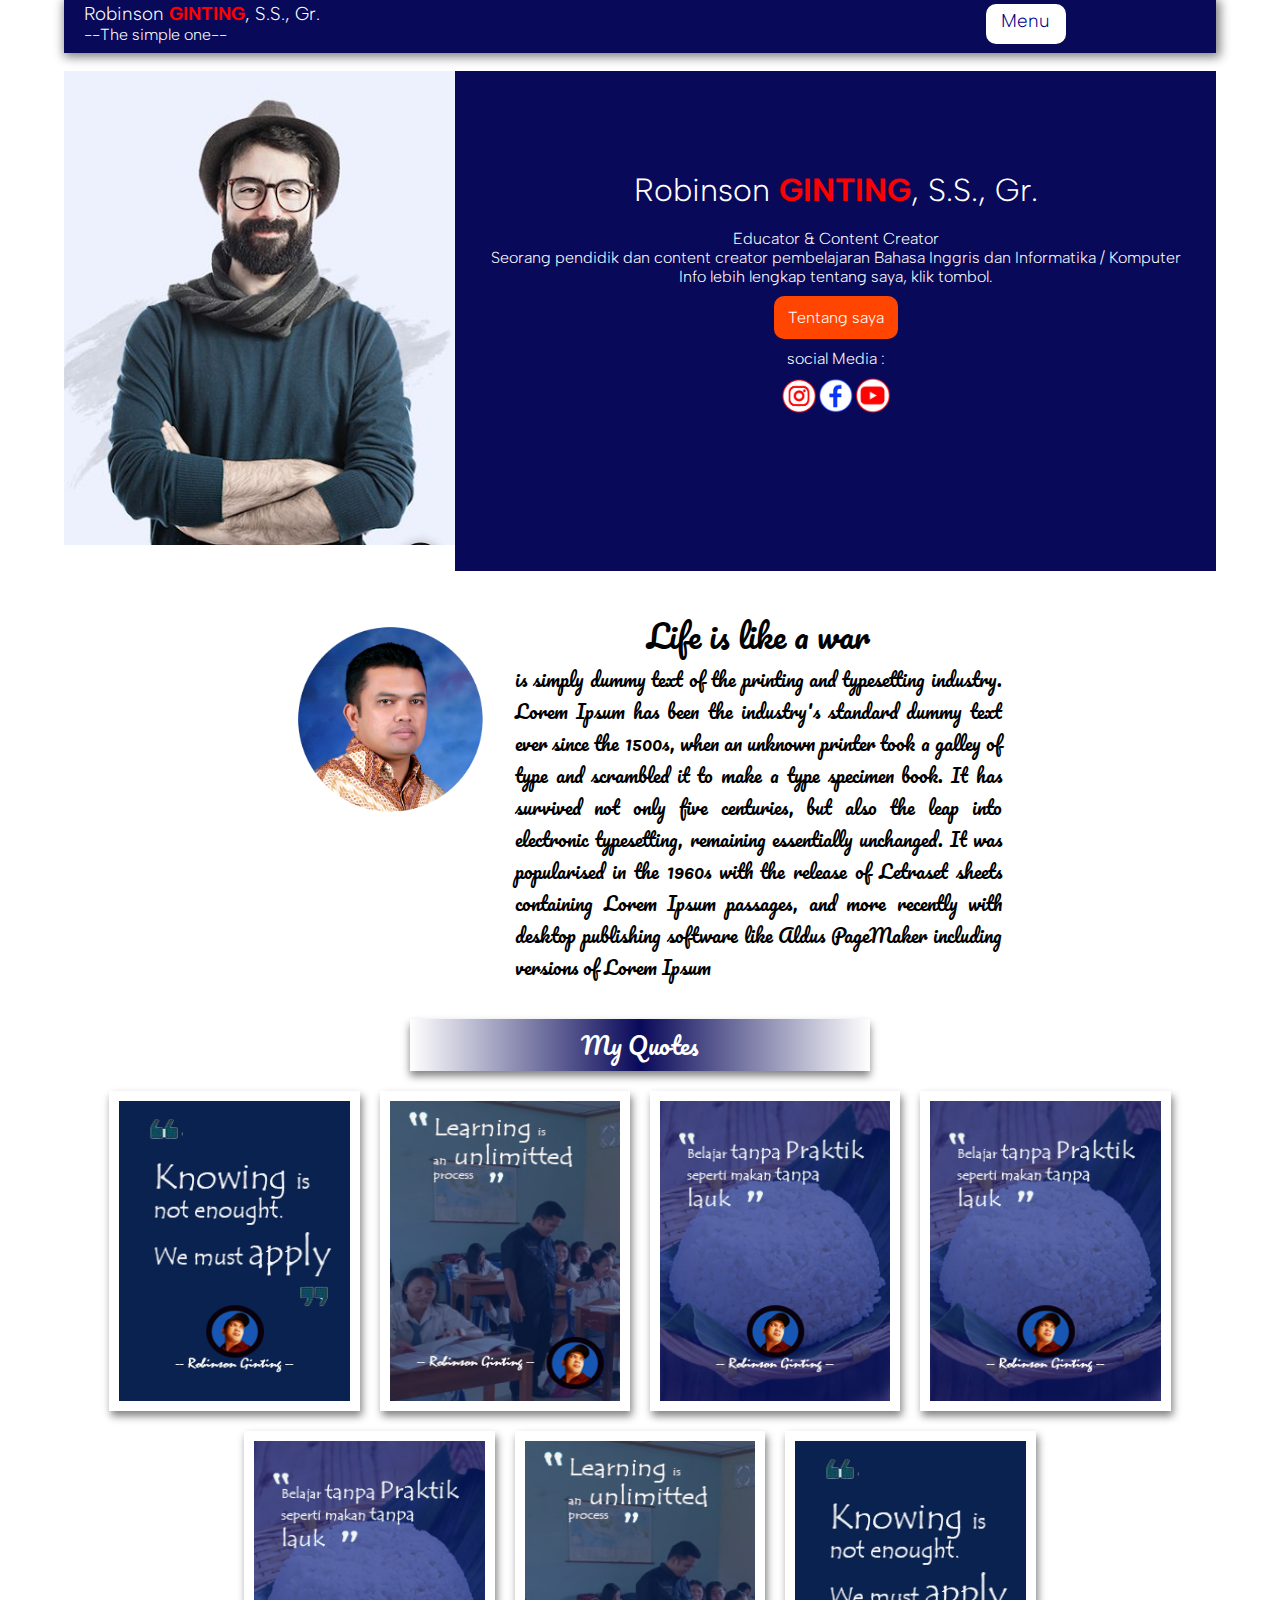
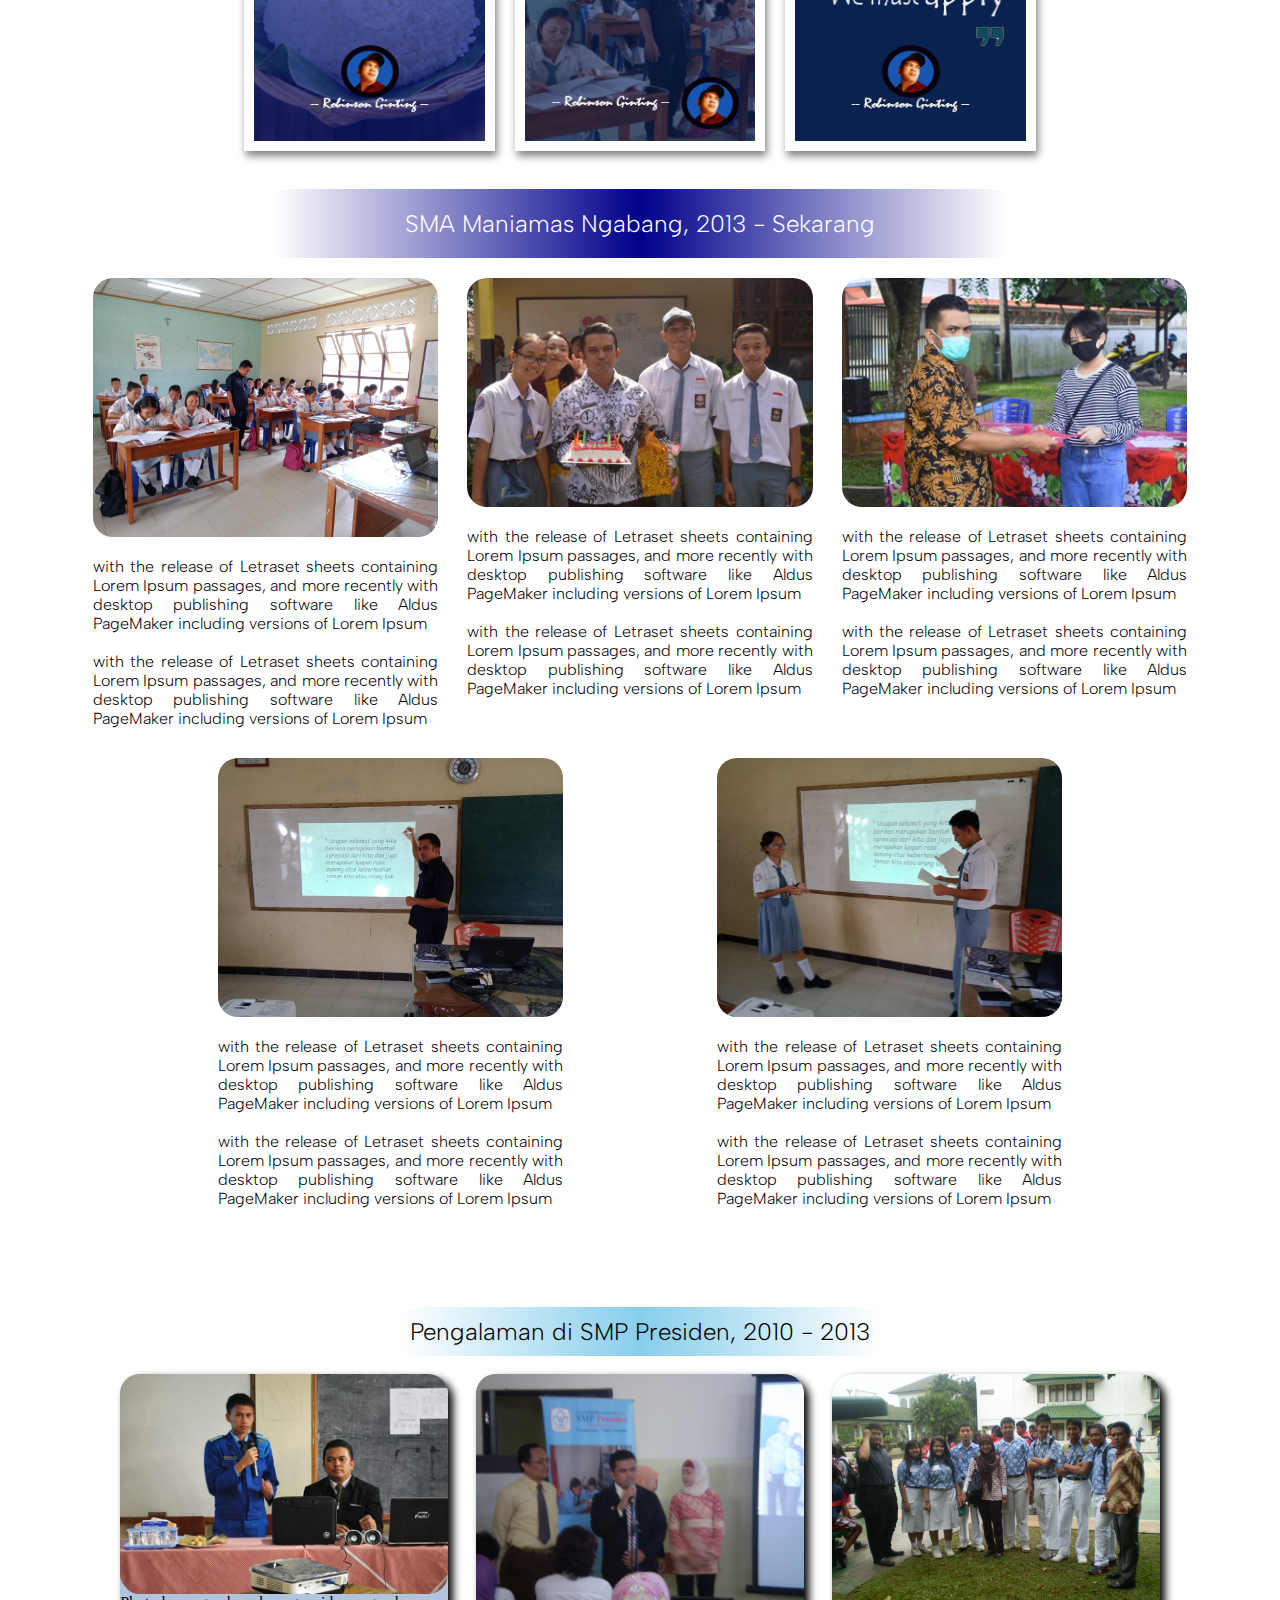
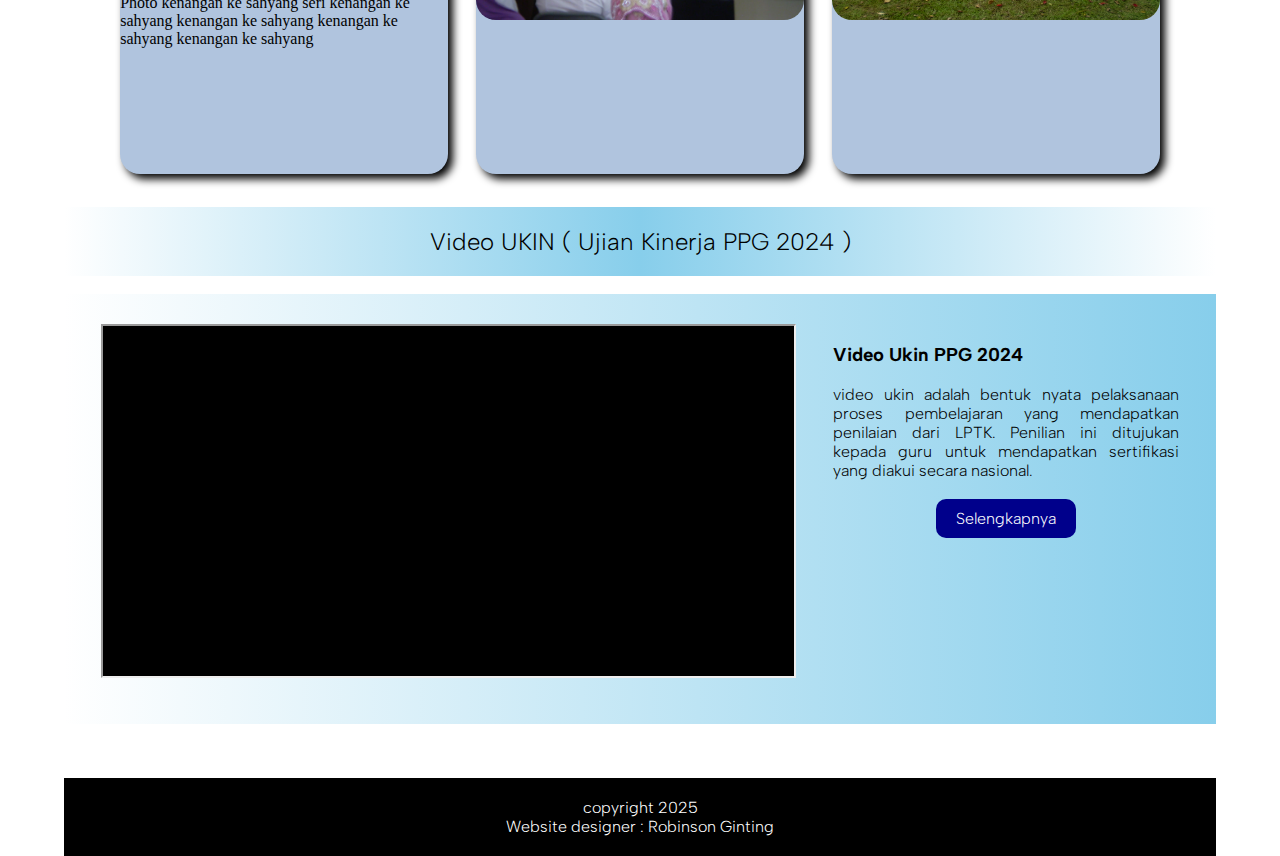
<file: index.html>
<html>
    <head>
        <title>Robinson GINTING,S.S., Gr.</title>
        <link rel="stylesheet" href="edit.css">
        <!--font nama-->
<link rel="preconnect" href="https://fonts.googleapis.com">
<link rel="preconnect" href="https://fonts.gstatic.com" crossorigin>
<link href="https://fonts.googleapis.com/css2?family=Albert+Sans:ital,wght@0,100..900;1,100..900&family=Caveat:wght@400..700&family=Edu+AU+VIC+WA+NT+Guides:wght@400..700&family=KoHo:ital,wght@0,200;0,300;0,400;0,500;0,600;0,700;1,200;1,300;1,400;1,500;1,600;1,700&family=Lobster&family=Quicksand:wght@300..700&family=Raleway:ital,wght@0,100..900;1,100..900&display=swap" rel="stylesheet">
        <!--font nama-->
        <!--font quotes-->
        <link rel="preconnect" href="https://fonts.googleapis.com">
<link rel="preconnect" href="https://fonts.gstatic.com" crossorigin>
<link href="https://fonts.googleapis.com/css2?family=Albert+Sans:ital,wght@0,100..900;1,100..900&family=Caveat:wght@400..700&family=Edu+AU+VIC+WA+NT+Guides:wght@400..700&family=KoHo:ital,wght@0,200;0,300;0,400;0,500;0,600;0,700;1,200;1,300;1,400;1,500;1,600;1,700&family=Lobster&family=Pacifico&family=Quicksand:wght@300..700&family=Raleway:ital,wght@0,100..900;1,100..900&display=swap" rel="stylesheet">
        <!--font quotes-->
        <meta name="viewport" content="width=device-width, initial-scale=1.0">
    </head>
    <body>
        <div id="frame-header">
            <div id="line">
                <div id="line-nama">
                    <h2 id="nama">Robinson <span id="gtg">GINTING</span>, S.S., Gr.</h2>
                    <p id="tag-line"> --The simple one--</p>
                </div>
                <div id="line-menu">
                    <h3 id="menu"></h3>
                </div>
        <div id="list-menu">
            <div id="rows-menu">
                <div class="menu-item">
                    <img id="gbr-menu-gif" src="3.jpg">
                    <a href="https://gintingprojects19.github.io/test/"><h3 id="pengalaman">Pengalaman Kerja</h3></a>
                    <p id="ket-pengalaman">Pernah bekerja sebagai Guru Bahasa inggris di SMP Presiden pada tahun 2010 -2013.</p>
                    <p id="tbl-baca">Baca</p>
                </div>   
                <div class="menu-item">
                    <div class="jdl-menu">
                        <h3 class="jdl">Informatika</h3>
                    </div>
                        <ul>
                            <li id="ms" class="list-item">Microsoft Office</li>
                            <li class="list-item">HTML</li>
                            <li class="list-item">CSS</li>
                            <li class="list-item">Java Scripts</li>
                            <li class="list-item">Github</li>
                            <li class="list-item">PHP</li>
                            <li class="list-item">Les Komputer (A)</li>
                        </ul>
                    
                </div>   
                <div class="menu-item">
                    <div class="jdl-menu">
                        <h3 class="jdl">Bahasa Inggris</h3>
                    </div>
                        <ul>
                            <li class="list-item">X Inggris</li>
                            <li class="list-item">XI Inggris</li>
                            <li class="list-item">XI Inggris</li>
                            <li class="list-item">XI Inggris Tingkat Lanjut</li>
                            <li class="list-item">XII Inggris Tingkat Lanjut</li>
                            <li class="list-item">English Club</li>
                            
                        </ul>
                    
                </div> 
                <div class="menu-item">
                    <div class="jdl-menu">
                        <h3 class="jdl">Assesmen</h3>
                    </div>
                        <ul>
                            <li class="list-item">X Inggris</li>
                            <li class="list-item">XI Inggris</li>
                            <li class="list-item">XII Inggris</li>
                            <li class="list-item">XI Moving Class (p4)</li>
                            <li class="list-item">XII Moving Class(p4)</li>
                        </ul>
                    
                
                
                </div>
                </div>   
                
            </div>
        </div>
        </div>
            
        
        <!--isi-->
        <div id="frame-content">
            <br>
            <div id="hero-info">
                <div id="gbr-ku">
                    <img id="diri-ku" src="Capture.JPG">
                </div>
                <div id="text-gbr-ku">
                    
                    <h1 id="name">Robinson <span id="gtg">GINTING</span>, S.S., Gr.</h1>
                    <p id="profesi">Educator & Content Creator</p>
                    
                    <p id=info-saya>Seorang pendidik dan content creator pembelajaran Bahasa Inggris dan Informatika / Komputer</p>
                    <p id="ket-saya">Info lebih lengkap tentang saya, klik tombol.</p>
                    
                    <p id="tbl-saya">Tentang saya</p>

                    <p id="sms">social Media :</p>
                    
                    <div id="icon-sos">
                        <div class="icon"> <img class="icon1" src="inst.png"></div>
                        <div class="icon"><img class="icon1"src="fb.png"></div>
                        <div class="icon"><img class="icon1"src="ytb.png"></div>
                    </div>
                </div>
            </div>
            
            <div id="isi">
                <br>
                <br>
                <div id="about-me">
                    <div id="photo-me">
                        <img id="set-photo-me" src="gtg2.png">
                    </div>
                    <div id="text-me">
                        <h1 id="jdl-text-me">Life is like a war</h1>
                        <p id="ex-text-me">is simply dummy text of the printing and typesetting industry. Lorem Ipsum has been the industry's standard dummy text ever since the 1500s, when an unknown printer took a galley of type and scrambled it to make a type specimen book. It has survived not only five centuries, but also the leap into electronic typesetting, remaining essentially unchanged. It was popularised in the 1960s with the release of Letraset sheets containing Lorem Ipsum passages, and more recently with desktop publishing software like Aldus PageMaker including versions of Lorem Ipsum</p>
                    </div>
                </div>
                <br>
                <br>
                <h2 id="my">My Quotes</h2>
                <div id="kt-mutiara">
                   
                    <div class="the-quote">
                        <img class="set-quote" src="m2.png">
                    </div>
                    <div class="the-quote">
                        <img class="set-quote" src="qt2.png">
                    </div>
                    <div class="the-quote">
                        <img class="set-quote" src="qt3.png">
                    </div>
                    <div class="the-quote">
                        <img class="set-quote" src="qt3.png">
                    </div>                    
                    <div class="the-quote">
                        <img class="set-quote" src="qt3.png">
                    </div>                    
                    <div class="the-quote">
                        <img class="set-quote" src="qt2.png">
                    </div>
                    <div class="the-quote">
                        <img class="set-quote" src="m2.png">
                    </div>
                
                    

                </div>
                <br>
                <div id="mns">
                    <h2 id="sma-mns">SMA Maniamas Ngabang, 2013 - Sekarang</h2>
                    <div id="frame-mns">
                        <div class="mns-photo">
                            <img class="set-photo-mns" src="mns7.jpg">
                            <p class="info-photo-mns">with the release of Letraset sheets containing Lorem Ipsum passages, and more recently with desktop publishing software like Aldus PageMaker including versions of Lorem Ipsum<br><br>
                            with the release of Letraset sheets containing Lorem Ipsum passages, and more recently with desktop publishing software like Aldus PageMaker including versions of Lorem Ipsum</p>
                        </div>
                        <div class="mns-photo">
                            <img class="set-photo-mns" src="mns3.jpg">
                            <p class="info-photo-mns">with the release of Letraset sheets containing Lorem Ipsum passages, and more recently with desktop publishing software like Aldus PageMaker including versions of Lorem Ipsum<br><br>
                            with the release of Letraset sheets containing Lorem Ipsum passages, and more recently with desktop publishing software like Aldus PageMaker including versions of Lorem Ipsum</p>
                        </div>
                        <div class="mns-photo">
                            <img class="set-photo-mns" src="mns6.jpg">
                            <p class="info-photo-mns">with the release of Letraset sheets containing Lorem Ipsum passages, and more recently with desktop publishing software like Aldus PageMaker including versions of Lorem Ipsum<br><br>
                            with the release of Letraset sheets containing Lorem Ipsum passages, and more recently with desktop publishing software like Aldus PageMaker including versions of Lorem Ipsum</p>
                        </div>
                        <div class="mns-photo">
                            <img class="set-photo-mns" src="mns2.jpg">
                            <p class="info-photo-mns">with the release of Letraset sheets containing Lorem Ipsum passages, and more recently with desktop publishing software like Aldus PageMaker including versions of Lorem Ipsum<br><br>
                            with the release of Letraset sheets containing Lorem Ipsum passages, and more recently with desktop publishing software like Aldus PageMaker including versions of Lorem Ipsum</p>
                        </div>
                        <div class="mns-photo">
                            <img class="set-photo-mns" src="mns5.jpg">
                            <p class="info-photo-mns">with the release of Letraset sheets containing Lorem Ipsum passages, and more recently with desktop publishing software like Aldus PageMaker including versions of Lorem Ipsum<br><br>
                            with the release of Letraset sheets containing Lorem Ipsum passages, and more recently with desktop publishing software like Aldus PageMaker including versions of Lorem Ipsum</p>
                        </div>
                    </div>
                </div>
                <br>
                <div id="photo">
                    <h2 id="st-smpp">Pengalaman di SMP Presiden, 2010 - 2013</h2>
                    <br>
                    <div id="photo-koleksi">
                        <div class="ph">
                            <img class="set-ph" src="3.jpg">
                            <p>Photo kenangan ke sahyang seri kenangan ke sahyang kenangan ke sahyang kenangan ke sahyang kenangan ke sahyang </p>
                        </div>
                        <div class="ph">
                            <img class="set-ph" src="smpp1.JPG">
                        </div>
                        <div class="ph">
                            <img class="set-ph" src="smpp2.JPG">
                        </div>
                    </div>
                </div>
                <h2 id="vid-ukin">Video UKIN ( Ujian Kinerja PPG 2024 )</h2>
                <br>
                <div id="video">
                    
                    <iframe id="impor-video-ukin" src="https://drive.google.com/file/d/1vDVSuJf0y--hV2NOvkDFMx5_LT7iB_5S/preview" width="640" height="480" allow="autoplay"></iframe>
                    <div id="text-ukin">
                        <br>
                        <h3>Video Ukin PPG 2024</h3>
                        <br>
                        <p>video ukin adalah bentuk nyata pelaksanaan proses pembelajaran yang mendapatkan penilaian dari LPTK. Penilian ini ditujukan kepada guru untuk mendapatkan sertifikasi yang diakui secara nasional. </p>
                        <br>
                        <p id="tbl-ukin">Selengkapnya</p>
                    </div>
                </div>
            </div>
            <br>
            <br>
            <br>
            <div id="footer">
                <p class="programmer">copyright 2025</p>
                <p class="programmer">Website designer : Robinson Ginting</p>
            </div>
            
        </div>
        <script type="text/javascript" src="menu2.js"></script>
    </body>

</html>
</file>
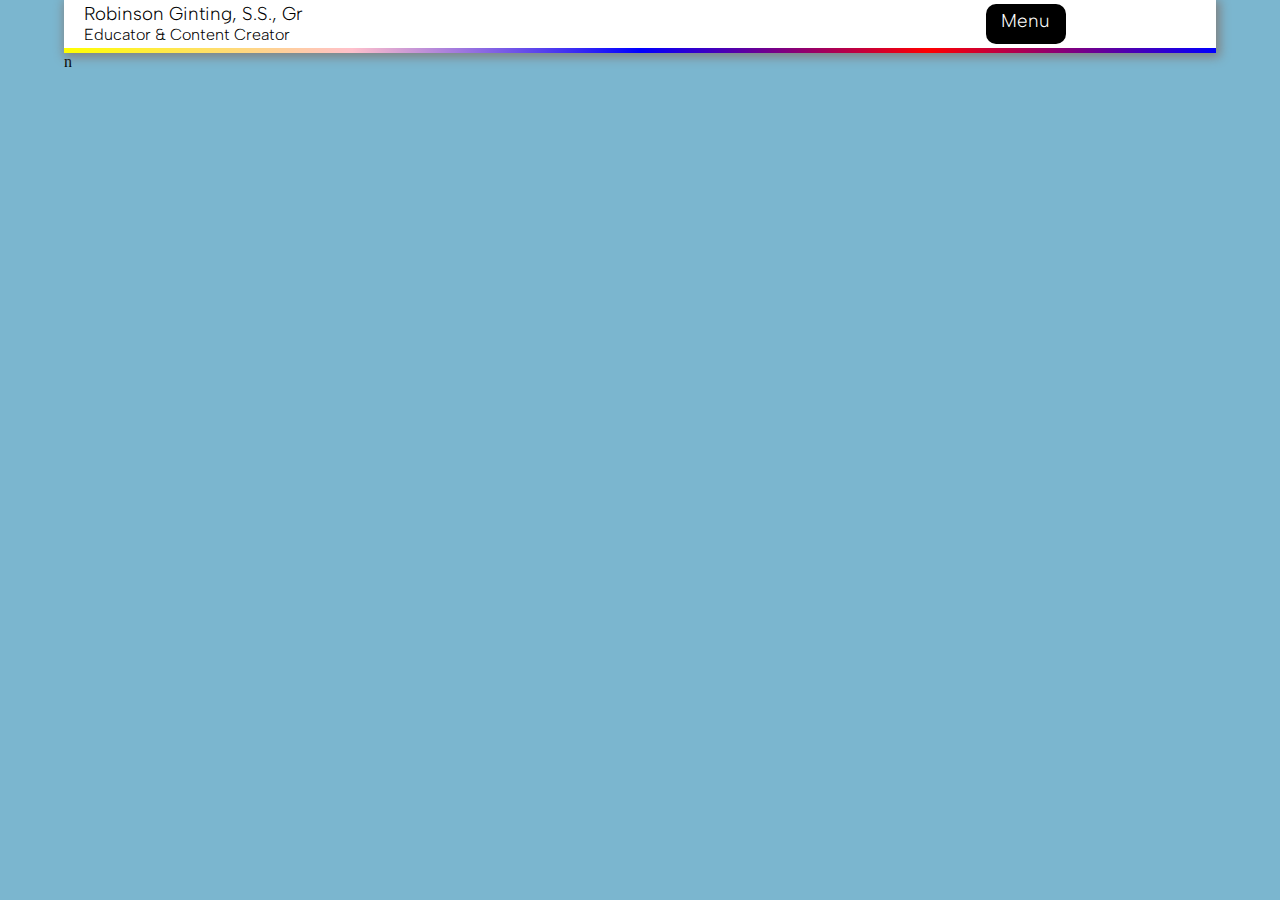
<file: i1ndex.html.html>
<html>
    <head>
        <title>Robinson GINTING,S.S., Gr.</title>
        <link rel="stylesheet" href="index2.css">
        <!--font nama-->
<link rel="preconnect" href="https://fonts.googleapis.com">
<link rel="preconnect" href="https://fonts.gstatic.com" crossorigin>
<link href="https://fonts.googleapis.com/css2?family=Albert+Sans:ital,wght@0,100..900;1,100..900&family=Caveat:wght@400..700&family=Edu+AU+VIC+WA+NT+Guides:wght@400..700&family=KoHo:ital,wght@0,200;0,300;0,400;0,500;0,600;0,700;1,200;1,300;1,400;1,500;1,600;1,700&family=Lobster&family=Quicksand:wght@300..700&family=Raleway:ital,wght@0,100..900;1,100..900&display=swap" rel="stylesheet">
        <!--font nama-->
        <meta name="viewport" content="width=device-width, initial-scale=1.0">
    </head>
    <body>
        <div id="frame-header">
            <div id="line">
                <div id="line-nama">
                    <h2 id="nama">Robinson Ginting, S.S., Gr</h2>
                    <p id="tag-line">Educator & Content Creator</p>
                </div>
                <div id="line-menu">
                    <h3 id="menu"></h3>
                </div>
        <div id="list-menu">
            <div id="rows-menu">
                <div class="menu-item">
                    <img id="gbr-menu-gif" src="3.jpg">
                    <h3 id="pengalaman">Pengalaman Kerja</h3>
                    <p id="ket-pengalaman">Pernah bekerja sebagai Guru Bahasa inggris di SMP Presiden pada tahun 2010 -2013.</p>
                    <p id="tbl-baca">Baca</p>
                </div>   
                <div class="menu-item">
                    <div class="jdl-menu">
                        <h3 class="jdl">Informatika</h3>
                    </div>
                        <ul>
                            <li class="list-item">Microsoft Office</li>
                            <li class="list-item">HTML</li>
                            <li class="list-item">CSS</li>
                            <li class="list-item">Java Scripts</li>
                            <li class="list-item">Github</li>
                            <li class="list-item">PHP</li>
                            <li class="list-item">Les Komputer (A)</li>
                        </ul>
                    
                </div>   
                <div class="menu-item">
                    <div class="jdl-menu">
                        <h3 class="jdl">Bahasa Inggris</h3>
                    </div>
                        <ul>
                            <li class="list-item">X Inggris</li>
                            <li class="list-item">XI Inggris</li>
                            <li class="list-item">XI Inggris</li>
                            <li class="list-item">XI Inggris Tingkat Lanjut</li>
                            <li class="list-item">XII Inggris Tingkat Lanjut</li>
                            <li class="list-item">English Club</li>
                            
                        </ul>
                    
                </div> 
                <div class="menu-item">
                    <div class="jdl-menu">
                        <h3 class="jdl">Assesmen</h3>
                    </div>
                        <ul>
                            <li class="list-item">X Inggris</li>
                            <li class="list-item">XI Inggris</li>
                            <li class="list-item">XII Inggris</li>
                            <li class="list-item">XI Moving Class (p4)</li>
                            <li class="list-item">XII Moving Class(p4)</li>
                        </ul>
                    
                
                
                </div>
                </div>   
                
            </div>
        </div>
            </div>
            
        
        
        <div id="frame-content">

        n</div>
        <script type="text/javascript" src="menu2.js"></script>
    </body>

</html>
</file>
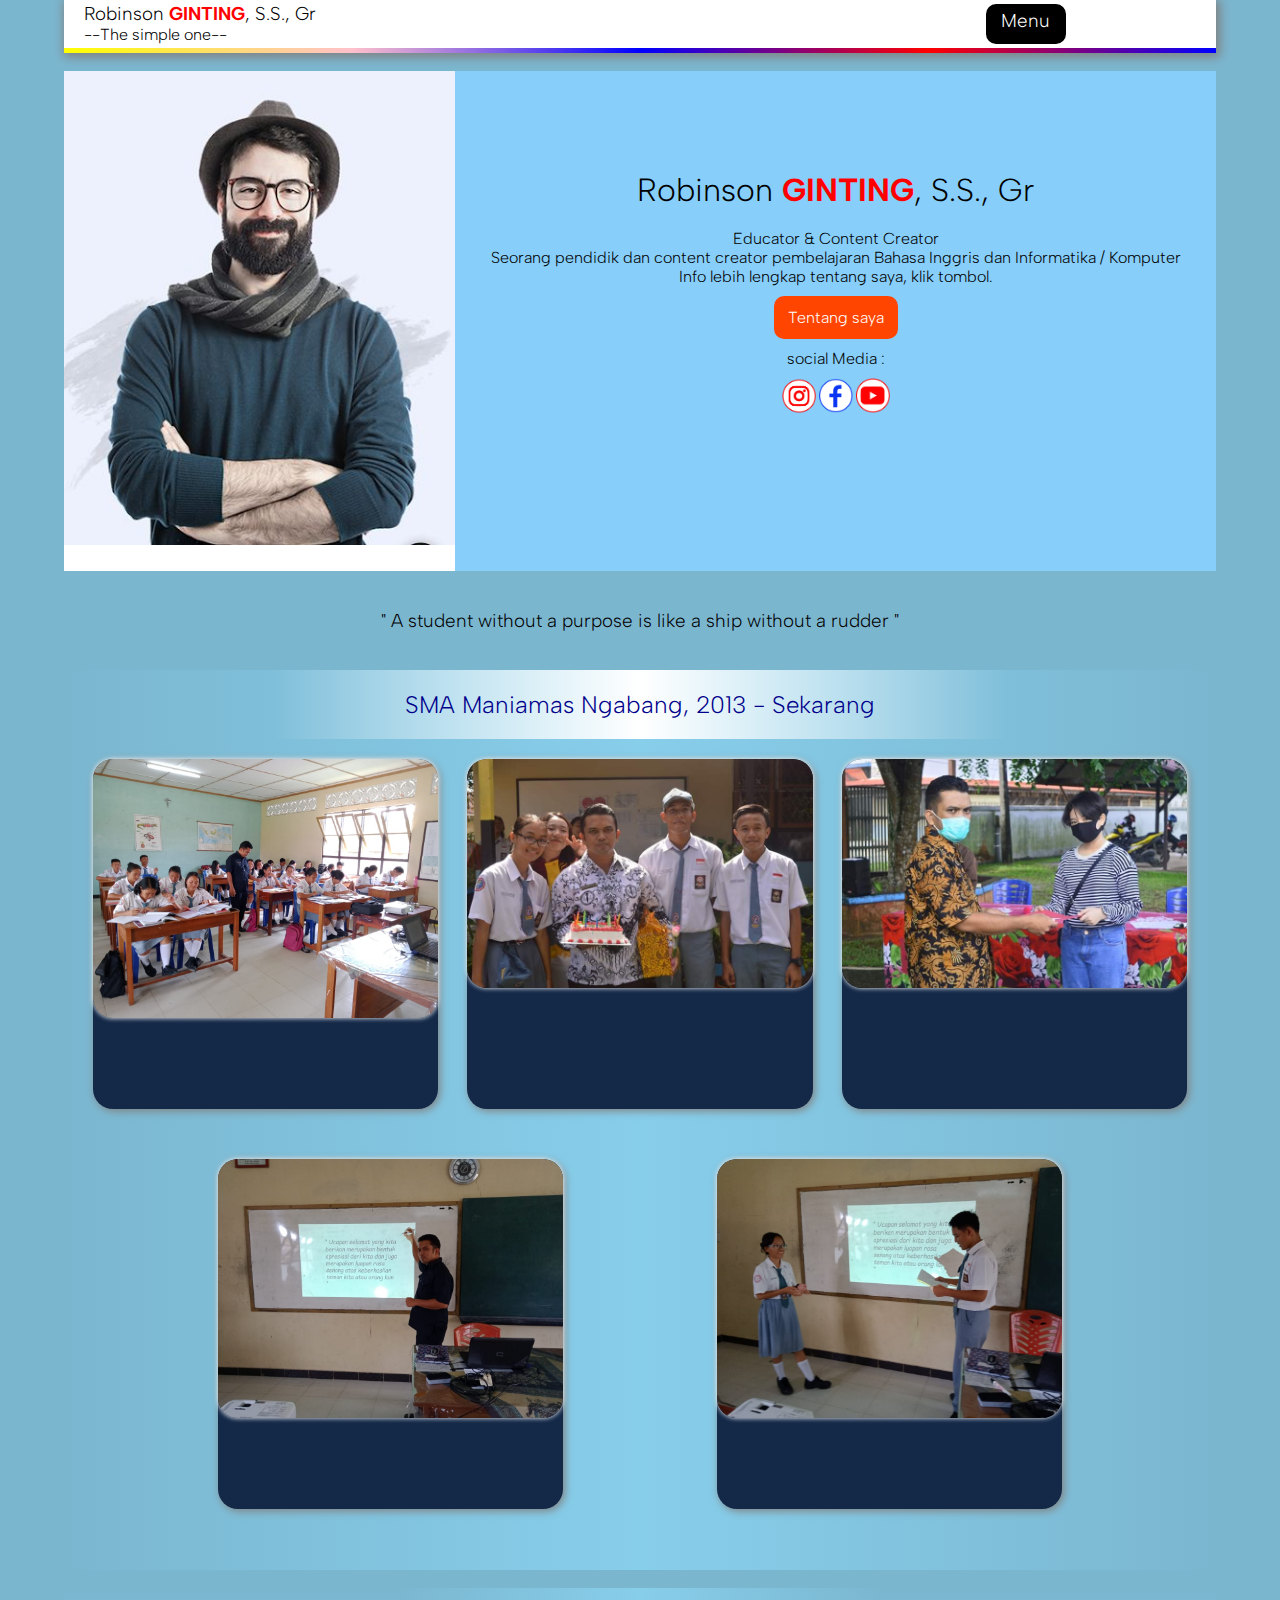
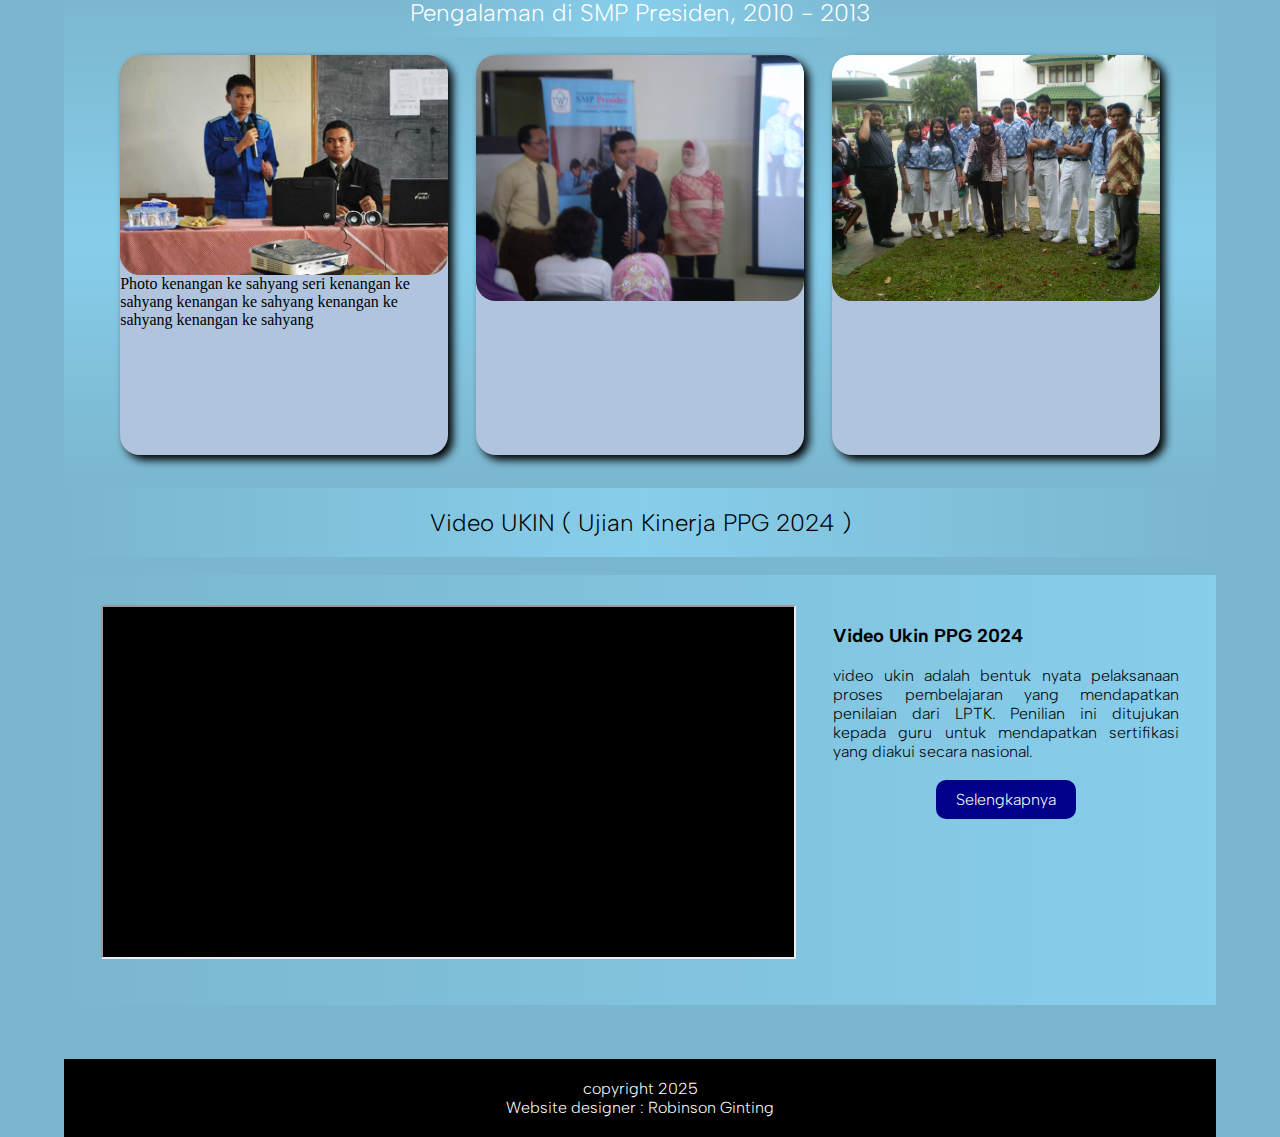
<file: index-rev.html>
<html>
    <head>
        <title>Robinson GINTING,S.S., Gr.</title>
        <link rel="stylesheet" href="index2.css">
        <!--font nama-->
<link rel="preconnect" href="https://fonts.googleapis.com">
<link rel="preconnect" href="https://fonts.gstatic.com" crossorigin>
<link href="https://fonts.googleapis.com/css2?family=Albert+Sans:ital,wght@0,100..900;1,100..900&family=Caveat:wght@400..700&family=Edu+AU+VIC+WA+NT+Guides:wght@400..700&family=KoHo:ital,wght@0,200;0,300;0,400;0,500;0,600;0,700;1,200;1,300;1,400;1,500;1,600;1,700&family=Lobster&family=Quicksand:wght@300..700&family=Raleway:ital,wght@0,100..900;1,100..900&display=swap" rel="stylesheet">
        <!--font nama-->
        <meta name="viewport" content="width=device-width, initial-scale=1.0">
    </head>
    <body>
        <div id="frame-header">
            <div id="line">
                <div id="line-nama">
                    <h2 id="nama">Robinson <span id="gtg">GINTING</span>, S.S., Gr</h2>
                    <p id="tag-line"> --The simple one--</p>
                </div>
                <div id="line-menu">
                    <h3 id="menu"></h3>
                </div>
        <div id="list-menu">
            <div id="rows-menu">
                <div class="menu-item">
                    <img id="gbr-menu-gif" src="3.jpg">
                    <h3 id="pengalaman">Pengalaman Kerja</h3>
                    <p id="ket-pengalaman">Pernah bekerja sebagai Guru Bahasa inggris di SMP Presiden pada tahun 2010 -2013.</p>
                    <p id="tbl-baca">Baca</p>
                </div>   
                <div class="menu-item">
                    <div class="jdl-menu">
                        <h3 class="jdl">Informatika</h3>
                    </div>
                        <ul>
                            <li id="ms" class="list-item">Microsoft Office</li>
                            <li class="list-item">HTML</li>
                            <li class="list-item">CSS</li>
                            <li class="list-item">Java Scripts</li>
                            <li class="list-item">Github</li>
                            <li class="list-item">PHP</li>
                            <li class="list-item">Les Komputer (A)</li>
                        </ul>
                    
                </div>   
                <div class="menu-item">
                    <div class="jdl-menu">
                        <h3 class="jdl">Bahasa Inggris</h3>
                    </div>
                        <ul>
                            <li class="list-item">X Inggris</li>
                            <li class="list-item">XI Inggris</li>
                            <li class="list-item">XI Inggris</li>
                            <li class="list-item">XI Inggris Tingkat Lanjut</li>
                            <li class="list-item">XII Inggris Tingkat Lanjut</li>
                            <li class="list-item">English Club</li>
                            
                        </ul>
                    
                </div> 
                <div class="menu-item">
                    <div class="jdl-menu">
                        <h3 class="jdl">Assesmen</h3>
                    </div>
                        <ul>
                            <li class="list-item">X Inggris</li>
                            <li class="list-item">XI Inggris</li>
                            <li class="list-item">XII Inggris</li>
                            <li class="list-item">XI Moving Class (p4)</li>
                            <li class="list-item">XII Moving Class(p4)</li>
                        </ul>
                    
                
                
                </div>
                </div>   
                
            </div>
        </div>
            </div>
            
        
        <!--isi-->
        <div id="frame-content">
            <br>
            <div id="hero-info">
                <div id="gbr-ku">
                    <img id="diri-ku" src="Capture.JPG">
                </div>
                <div id="text-gbr-ku">
                    
                    <h1 id="name">Robinson <span id="gtg">GINTING</span>, S.S., Gr</h1>
                    <p id="profesi">Educator & Content Creator</p>
                    
                    <p id=info-saya>Seorang pendidik dan content creator pembelajaran Bahasa Inggris dan Informatika / Komputer</p>
                    <p id="ket-saya">Info lebih lengkap tentang saya, klik tombol.</p>
                    
                    <p id="tbl-saya">Tentang saya</p>

                    <p id="sms">social Media :</p>
                    
                    <div id="icon-sos">
                        <div class="icon"> <img class="icon1" src="inst.png"></div>
                        <div class="icon"><img class="icon1"src="fb.png"></div>
                        <div class="icon"><img class="icon1"src="ytb.png"></div>
                    </div>
                </div>
            </div>
            
            <div id="isi">
                <br>
                <div id="kt-mutiara">
                    <h3 id="wise-word">"  A student without a purpose is like a ship without a rudder  "</h3>
                </div>
                <br>
                <div id="mns">
                    <h2 id="sma-mns">SMA Maniamas Ngabang, 2013 - Sekarang</h2>
                    <div id="frame-mns">
                        <div class="mns-photo">
                            <img class="set-photo-mns" src="mns7.jpg">
                        </div>
                        <div class="mns-photo">
                            <img class="set-photo-mns" src="mns3.jpg">
                        </div>
                        <div class="mns-photo">
                            <img class="set-photo-mns" src="mns6.jpg">
                        </div>
                        <div class="mns-photo">
                            <img class="set-photo-mns" src="mns2.jpg">
                        </div>
                        <div class="mns-photo">
                            <img class="set-photo-mns" src="mns5.jpg">
                        </div>
                    </div>
                </div>
                <br>
                <div id="photo">
                    <h2 id="st-smpp">Pengalaman di SMP Presiden, 2010 - 2013</h2>
                    <br>
                    <div id="photo-koleksi">
                        <div class="ph">
                            <img class="set-ph" src="3.jpg">
                            <p>Photo kenangan ke sahyang seri kenangan ke sahyang kenangan ke sahyang kenangan ke sahyang kenangan ke sahyang </p>
                        </div>
                        <div class="ph">
                            <img class="set-ph" src="smpp1.JPG">
                        </div>
                        <div class="ph">
                            <img class="set-ph" src="smpp2.JPG">
                        </div>
                    </div>
                </div>
                <h2 id="vid-ukin">Video UKIN ( Ujian Kinerja PPG 2024 )</h2>
                <br>
                <div id="video">
                    
                    <iframe id="impor-video-ukin" src="https://drive.google.com/file/d/1vDVSuJf0y--hV2NOvkDFMx5_LT7iB_5S/preview" width="640" height="480" allow="autoplay"></iframe>
                    <div id="text-ukin">
                        <br>
                        <h3>Video Ukin PPG 2024</h3>
                        <br>
                        <p>video ukin adalah bentuk nyata pelaksanaan proses pembelajaran yang mendapatkan penilaian dari LPTK. Penilian ini ditujukan kepada guru untuk mendapatkan sertifikasi yang diakui secara nasional. </p>
                        <br>
                        <p id="tbl-ukin">Selengkapnya</p>
                    </div>
                </div>
            </div>
            <br>
            <br>
            <br>
            <div id="footer">
                <p class="programmer">copyright 2025</p>
                <p class="programmer">Website designer : Robinson Ginting</p>
            </div>
            
        </div>
        <script type="text/javascript" src="menu2.js"></script>
    </body>

</html>
</file>
<file: edit.css>
*{
    margin: 0;
}
#line{
    
}
#jdl-text-me{
    text-align: center;
}
#vid-ukin{
     font-family: "Albert Sans", sans-serif;
  font-optical-sizing: auto;
  font-weight:300;
  font-style: normal;
    margin: auto;
    text-align: center;
    padding: 20px;
    background: linear-gradient(to left, transparent, skyblue, transparent);
}
body{
    /*background: linear-gradient(to left,black,transparent);*/
}
.mns-photo{
    width: 30%;
    /*height: 350px;*/
    padding-bottom: 30px;
    
    
    
}
#frame-mns{
    padding-top: 20px;
    width: 100%;
    height: 800px;
    background-color: white;
    display: flex;
    justify-content: space-evenly;
    flex-wrap: wrap;
    /*background-color: aquamarine;*/
}
.info-photo-mns{
    text-align: justify;
    padding-top: 20px;
    font-family: "Albert Sans", sans-serif;
  font-optical-sizing: auto;
  font-weight:300;
  font-style: normal;
}
#sma-mns{
    width: 60%;
    
    padding: 20px;
    background: linear-gradient(to left,transparent,darkblue,transparent);
    text-align: center;
    color: white;
    margin: auto;
font-family: "Albert Sans", sans-serif;
  font-optical-sizing: auto;
  font-weight:300;
  font-style: normal;
}
#mns{
    width: 100%;
    height: 1100px;
    /*background: linear-gradient(to left,transparent,skyblue,transparent);*/
    /*border-bottom-right-radius: 100px;
    border-bottom-left-radius: 100px;*/
}
.mns-photo, .set-photo-mns{
    border-radius: 20px;
}
#impor-video-ukin{
    width: 60%;
    height: 350px;
    background-color: black;
}
#tbl-ukin{
    padding: 10px;
    background-color: darkblue;
    color: white;
    border-radius: 10px;
    width: 120px;
    text-align: center;
    margin: auto;
}
#text-ukin{
    width: 30%;
    height: 350px;
      font-family: "Albert Sans", sans-serif;
  font-optical-sizing: auto;
  font-weight:300;
  font-style: normal;
    text-align: justify;
    
}
#video{
    width: 100%;
    display: flex;
    justify-content: space-evenly;
    padding-top: 30px;
    height: 400px;
    background:linear-gradient(to left, skyblue, transparent);
    margin: auto;
}
#photo-me{
    width: 30%;
   /* height: 400px;*/
    background-color: white;
    
}
#set-photo-me{
    width: 100%;
}
#text-me{
    width: 65%;
    /*height: 400px;*/
    background-color: white;
    
}
#ex-text-me{
     font-family: "Pacifico", cursive;
  /*font-weight: 50;*/
  font-style: normal;
    text-align: justify;
    font-size: 14pt;
}
#about-me{
    width: 65%;
   /* height: 400px;*/
    /*background-color: grey;*/
    margin: auto;
    display: flex;
    justify-content: space-evenly;
}
#my{
    box-shadow: 0px 5px 8px grey;
    width: 40%;
    padding-top: 5px;
        padding-bottom: 5px;
    text-align: center;
    background: linear-gradient(to left,transparent,#09095a,transparent);
    margin: auto;
    color: white;
 font-family: "Pacifico", cursive;
  font-weight: 400;
  font-style: normal;
}
#jdl-text-me{
    font-family: "Pacifico", cursive;
  font-weight: 400;
  font-style: normal;
}
#mark{
    width: 100px;
}
.the-quote{
    width: 20%;
    height: 300px;
  /*  background-color: black;*/
    margin: 10px;
    padding: 10px;
    box-shadow: 2px 5px 8px grey;
}
.set-quote{
    width: 100%;
    height: 100%;
}

#kt-mutiara{
    display: flex;
    flex-wrap: wrap;
  
    justify-content: center;
    width: 100%;
    padding-bottom: 10px;
    padding-top: 10px;
     
   /*background-color: darkblue;*/
    margin: auto;
}
.ph{
    width: 30%;
    /*height: 300px;*/   
    background-color: lightsteelblue;
    border-radius: 20px;
    box-shadow: 5px 5px 8px black;
}
.set-ph{
    width: 100%;
    border-radius: 20px;
}
#st-smpp{
    color: black;
    padding: 10px;
        font-family: "Albert Sans", sans-serif;
  font-optical-sizing: auto;
  font-weight:300;
  font-style: normal;
    background: linear-gradient(to right,transparent,skyblue,transparent);
    width: 40%;
    margin: auto;
    text-align: center;
}
#photo-koleksi{
    width: 95%;
    height: 400px;
    
    margin: auto;
    display: flex;
    justify-content: space-evenly;
}
#photo{
    width: 100%;
    height: 500px;
    /*background:linear-gradient(to top,transparent,skyblue,transparent);*/
    margin: auto;
}
#wise-word{
    text-align: center;
       text-align: center;
    font-family: "Albert Sans", sans-serif;
  font-optical-sizing: auto;
  font-weight:300;
  font-style: normal;
    color: white;
    
}
        
}
#profesi, #info-saya,#ket-saya{
    padding-top: 10px;
}

#ket-saya{
    padding-bottom: 10px;
}
#sms{
    padding-bottom: 10px;
    padding-top: 10px;
}
#name{
        padding-bottom: 20px;
        
}
#name,#profesi,#info-saya,#ket-saya,#tbl-saya,#sms{
    text-align: center;
    font-family: "Albert Sans", sans-serif;
  font-optical-sizing: auto;
  font-weight:300;
  font-style: normal;
    color: white;
}
#tbl-saya:hover{
    background-color: white;
    cursor: pointer;
    color: darkblue;
}
#tbl-saya{
    background-color: orangered;
    color: white;
    width: 100px;
    padding: 12px;
    border-radius: 10px;
    margin: auto;
}




#gtg{
    font-weight: bold;
    color: red;
}








#menu:hover{
    cursor: pointer;
}
#menu{
    
    font-family: "Albert Sans", sans-serif;
  font-optical-sizing: auto;
  font-weight:300;
  font-style: normal;
    background-color: white;
    color: darkblue;
    width: 70px;
    height: 30px;
    padding: 5px;
    text-align: center;
    border-radius: 10px;
    margin-top: 4px;
}
#frame-header{
    position: fixed;
    z-index: 999;
    width: 90%;
    height: 53px;
    margin-left: 5%;
    background-color: #09095a;
    /*background: linear-gradient(to left,blue,red,blue,pink,yellow); */
    box-shadow: 2px 2px 10px 2px grey;
}
#tag-line{
    margin-left: 20px;
    font-family: "Albert Sans", sans-serif;
  font-optical-sizing: auto;
  font-weight:300;
  font-style: normal;
    color: white;
}
#nama{
    margin-left: 20px;
font-family: "Albert Sans", sans-serif;
  font-optical-sizing: auto;
  font-weight:300;
  font-style: normal;
    padding-top: 2px;
    color: white;
}

#line{
    display: flex;
    justify-content: space-between;
    width: 100%;
    height: 48px;
    background-color: #09095a;
}
#pengalaman{
    text-align: center;
    color: white;
    margin-top: 20px;
    font-family: "Albert Sans", sans-serif;
  font-optical-sizing: auto;
  font-weight:300;
  font-style: normal;
    padding-top: 2px;
    
}
#ket-pengalaman{
    text-align: justify;
    color: white;
    font-family: "Albert Sans", sans-serif;
  font-optical-sizing: auto;
  font-weight:300;
  font-style: normal;
    padding-top: 2px;
}
#gbr-menu-gif{
    width: 100%;
}
.menu-item{
    width: 20%;
    height: 350px;
    
}
#tbl-baca:hover{
    cursor: pointer;
    background-color: yellow;
}
#tbl-baca{
    width: 100px;
    background-color: white;
    color: black;
    text-align: center;
    border-radius: 10px;
    margin-top: 20px;
    margin-left: 25%;
}
.jdl{
    text-align: center;
    height: 30px;
    font-family: "Albert Sans", sans-serif;
  font-optical-sizing: auto;
  font-weight:300;
  font-style: normal;
}
.list-item:hover{
    background-color: yellow;
    border-radius: 10px;
    color:black;
    cursor: pointer;
    text-align: center;
}
.list-item{
    font-family: "Albert Sans", sans-serif;
  font-optical-sizing: auto;
  font-weight:300;
  font-style: normal;
    padding-top: 2px;
    list-style: none;
    color: white;
    margin-top: 20px;
}
.jdl-menu{
    width: 100%;
    height: 25px;
    background-color: white;
    border-radius: 10px;
}
#rows-menu{
    padding-top: 20px;
    width: 100%;
    display: flex;
    justify-content: space-evenly;
}
#list-menu{
    
    
    width: 100%;
    top: 83px;
    display: none;
    
    height: 400px;
    background-color: black;
    position:absolute;
    
    /*display: none;*/
    
    margin-top: -30px;
}
#frame-content{
    padding-top: 53px;
    width: 90%;
    /*height: 5000px;*/
    
    margin: auto;
    
    
}
.icon{
    width: 30%;
    height: 50px;
    
}
.icon1{
    width: 100%;
    
}

#nama{
    font-size: 14pt;
}
#icon-sos{
    width: 15%;
    height: 50px;
    /*background-color: skyblue;*/
    margin: auto;
    display: flex;
    justify-content: space-evenly;
}
#gtg{
    color: red;
    font-weight: bold;
}
#text-gbr-ku{
    width: 68%;
    height: 500px;
    padding-top: 100px;
    /*background-color: red;*/
    
}
#gbr-ku{
    width: 35%;
    /*height: 500px;*/
    background-color: white;
}
#line-nama{
    width: 50%;
    height: 48px;
    
}
#line-menu{
    width: 20%;
    height: 48px;
    
    
}
#hero-info{
    width: 100%;
    height: 500px;
    background-color: #09095a;
    display: flex;
}


#quote{
    width: 95%;
    height: 100px;
    background-color: white;
    margin-top: 20px;
    
    margin: auto;
    border-radius: 20px;
    
}
.set-photo-mns{
    width: 100%;
    box-shadow: 0px 0px 5px white;
    
    
}
#isi{
    width: 100%;
    
    /*background-color: #829ec9;*/
    
}
.programmer{
    text-align: center;
    color: white;
      font-family: "Albert Sans", sans-serif;
  font-optical-sizing: auto;
  font-weight:300;
  font-style: normal;
}
#footer{
    padding-top: 20px;
    width: 100%;
    padding-bottom: 20px;
    
    background-color: black;
}
#diri-ku{
    width: 100%;
}
/*724px*/

@media only screen and (max-width: 724px){
    #text-ukin{
        background-color: white;
    }
    #about-me{
        width: 90%;
    }
    #photo-me,#text-me{
        width: 100%;
    }
    #about-me{
        display: block;
    }
    #my{
        width: 100%;
    }
    #kt-mutiara{
        display: block;
    }
    .the-quote{
        
        width: 95%;
        margin-left: 14%;
        margin-top: 16px;
        margin-left: 0px;
        height: 480px;
        
    }
    #video{
        display: block;
        height: 800px;
        padding-top: 0;
    }
    #impor-video-ukin, #text-ukin{
        width: 100%;
    }
    #st-smpp{
        width: 90%;
        background: linear-gradient(to top,darkblue,skyblue);
        color: white;
        border-radius: 20px;
    }
    #sma-mns{
        width: 90%;
        background: linear-gradient(to top,darkblue,skyblue);
        color: white;
        border-radius: 20px;
        
        
    }
    #frame-mns{
        display: block;
        
    }
    #mns{
        height: 2700px;
        
    }
    .mns-photo{
        width: 100%;
        margin-bottom: 10px;
        
        
    }
    .ph{
        width: 100%;
        height: 400px;
        margin-top: 20px;
        
        
    }
    #photo-koleksi{
        display: block;
        background-color: none;
        
        
    }
    #photo{
        /*background:linear-gradient(to left,skyblue,transparent);*/
        height: 1400px;
        
    }
    #video{
        background-color: white;
    }

    #profesi,#info-saya,#ket-saya,#tbl-saya,#sms{
        font-size: 10pt;
    }
    #name{
        padding-bottom: 5px;
    }
    #ket-saya{
        padding-bottom: 10px;
    }
    #sms{
        padding-top: 10px;
        padding-bottom: 15px;
    }
    #hero-info{
        display: block;
        height: 1000px;
    }
    #text-gbr-ku{
        padding-top: 10px;
        
    }
    
    #gbr-ku, #text-gbr-ku{
        width: 100%;
        
        
    }


    #info-saya{
        width: 90%;
        margin: auto;
    }
    #name{
        font-size: 18pt;

    }
    #nama{
        /*background-color: black;*/
        width: 100%;
        font-size: 10pt;
    }


  
    #rows-menu{
        display: block;
        height: 100%;
    }
    .menu-item{
        width: 100%;
    }
    #gbr-menu-gif{
        width: 40%;
        margin-left: 30%;
    }
    .list-item:hover{
        width: 50%;
    }
    #list-menu{
        height: 800px;
        overflow: scroll;
    }
    #tbl-baca{
        margin: auto;
    }
    #ket-pengalaman{
        width: 80%;
        margin: auto;
        padding-bottom: 10px;
    }
    #frame-header{
        width: 100%;
        margin-left: 0;
    }
    #nama{
        font-size: 15pt;
    }
    #line-nama{
        width: 65%;
    }
    #line-menu{
        width: 20%;
        padding-right: 5px;
    }
    #menu{
        font-size: 12pt;
        height: 20px;
        
        margin-top: 10px;
    }
    #tbl-baca{
        background-color: lightskyblue;
    }
}
@media only screen and (max-width: 614px){
    #name{
        padding-top: 30px;
    }
}
/*600px*/

@media only screen and (max-width: 600px){

    #rows-menu{
        display: block;
        height: 100%;
    }
    #text-gbr-ku{
        padding-top: 10px;
    }
    #icon-sos{
        width: 25%;
    }
    .menu-item{
        width: 100%;
    }
    #gbr-menu-gif{
        width: 55%;
        margin-left: 23%;
    }
    .list-item:hover{
        width: 50%;
    }
    #list-menu{
        height: 800px;
        overflow: scroll;
    }
    #tbl-baca{
        margin: auto;
    }
    #ket-pengalaman{
        width: 80%;
        margin: auto;
        padding-bottom: 10px;
    }
    #frame-header{
        width: 100%;
        margin-left: 0;
    }
    #nama{
        font-size: 15pt;
    }
    #line-nama{
        width: 65%;
    }
    #line-menu{
        width: 20%;
        padding-right: 5px;
    }
    #menu{
        font-size: 12pt;
        height: 20px;
        
        margin-top: 10px;
    }
    #tbl-baca{
        background-color: lightskyblue;
    }
}
@media only screen and (max-width: 572px){
    #name{
        padding-top: 50px;
    }
}
@media only screen and (max-width: 506px){
    #profesi, #info-saya,#ket-saya{
        padding-top: 10px;
    }
}
@media only screen and (max-width: 590px){
    #icon-sos{
        width: 16%;
        
    }

}
@media only screen and (max-width: 420px){
    #profesi, #info-saya,#ket-saya{
        padding-top: 30px;
    }
    #icon-sos{
        width: 27%;
    }
}
/*400px*/
@media only screen and (max-width: 400px){
    #nama{
        font-size: 12.5pt;
    }
    #tag-line{
        font-size: 10pt;
    }
}
</file>
<file: index2.css>
*{
    margin: 0;
}
#vid-ukin{
     font-family: "Albert Sans", sans-serif;
  font-optical-sizing: auto;
  font-weight:300;
  font-style: normal;
    margin: auto;
    text-align: center;
    padding: 20px;
    background: linear-gradient(to left, transparent, skyblue, transparent);
}
body{
    background-color:#7bb6cf;
}
.mns-photo{
    width: 30%;
    height: 350px;
    background-color: #142948;
    box-shadow: 2px 2px 8px grey;
    
}
#frame-mns{
    padding-top: 20px;
    width: 100%;
    height: 800px;
    
    display: flex;
    justify-content: space-evenly;
    flex-wrap: wrap;
    /*background-color: aquamarine;*/
}
#sma-mns{
    width: 60%;
    
    padding: 20px;
    background: linear-gradient(to left,transparent,white,transparent);
    text-align: center;
    color: darkblue;
    margin: auto;
        font-family: "Albert Sans", sans-serif;
  font-optical-sizing: auto;
  font-weight:300;
  font-style: normal;
}
#mns{
    width: 100%;
    height: 900px;
    background: linear-gradient(to left,transparent,skyblue,transparent);
    /*border-bottom-right-radius: 100px;
    border-bottom-left-radius: 100px;*/
}
.mns-photo, .set-photo-mns{
    border-radius: 20px;
}
#impor-video-ukin{
    width: 60%;
    height: 350px;
    background-color: black;
}
#tbl-ukin{
    padding: 10px;
    background-color: darkblue;
    color: white;
    border-radius: 10px;
    width: 120px;
    text-align: center;
    margin: auto;
}
#text-ukin{
    width: 30%;
    height: 350px;
      font-family: "Albert Sans", sans-serif;
  font-optical-sizing: auto;
  font-weight:300;
  font-style: normal;
    text-align: justify;
    
}
#video{
    width: 100%;
    display: flex;
    justify-content: space-evenly;
    padding-top: 30px;
    height: 400px;
    background:linear-gradient(to left, skyblue, transparent);
    margin: auto;
}

#kt-mutiara{
    width: 60%;
    padding: 20px;
     
   /* background-color: skyblue;*/
    margin: auto;
}
.ph{
    width: 30%;
    /*height: 300px;*/   
    background-color: lightsteelblue;
    border-radius: 20px;
    box-shadow: 5px 5px 8px black;
}
.set-ph{
    width: 100%;
    border-radius: 20px;
}
#st-smpp{
    color: white;
    padding: 10px;
        font-family: "Albert Sans", sans-serif;
  font-optical-sizing: auto;
  font-weight:300;
  font-style: normal;
    background: linear-gradient(to right,transparent,skyblue,transparent);
    width: 40%;
    margin: auto;
    text-align: center;
}
#photo-koleksi{
    width: 95%;
    height: 400px;
    
    margin: auto;
    display: flex;
    justify-content: space-evenly;
}
#photo{
    width: 100%;
    height: 500px;
    background:linear-gradient(to top,transparent,skyblue,transparent);
    margin: auto;
}
#wise-word{
    text-align: center;
       text-align: center;
    font-family: "Albert Sans", sans-serif;
  font-optical-sizing: auto;
  font-weight:300;
  font-style: normal;
    
}
        
}
#profesi, #info-saya,#ket-saya{
    padding-top: 10px;
}

#ket-saya{
    padding-bottom: 10px;
}
#sms{
    padding-bottom: 10px;
    padding-top: 10px;
}
#name{
        padding-bottom: 20px;
        
}
#name,#profesi,#info-saya,#ket-saya,#tbl-saya,#sms{
    text-align: center;
    font-family: "Albert Sans", sans-serif;
  font-optical-sizing: auto;
  font-weight:300;
  font-style: normal;
}
#tbl-saya:hover{
    background-color: white;
    cursor: pointer;
    color: darkblue;
}
#tbl-saya{
    background-color: orangered;
    color: white;
    width: 100px;
    padding: 12px;
    border-radius: 10px;
    margin: auto;
}




#gtg{
    font-weight: bold;
    color: red;
}








#menu:hover{
    cursor: pointer;
}
#menu{
    
    font-family: "Albert Sans", sans-serif;
  font-optical-sizing: auto;
  font-weight:300;
  font-style: normal;
    background-color: black;
    color: white;
    width: 70px;
    height: 30px;
    padding: 5px;
    text-align: center;
    border-radius: 10px;
    margin-top: 4px;
}
#frame-header{
    position: fixed;
    z-index: 999;
    width: 90%;
    height: 53px;
    margin-left: 5%;
    background: linear-gradient(to left,blue,red,blue,pink,yellow); 
    box-shadow: 2px 2px 10px 2px grey;
}
#tag-line{
    margin-left: 20px;
    font-family: "Albert Sans", sans-serif;
  font-optical-sizing: auto;
  font-weight:300;
  font-style: normal;
}
#nama{
    margin-left: 20px;
font-family: "Albert Sans", sans-serif;
  font-optical-sizing: auto;
  font-weight:300;
  font-style: normal;
    padding-top: 2px;
}
#line{
    display: flex;
    justify-content: space-between;
    width: 100%;
    height: 48px;
    background-color: white;
}
#pengalaman{
    text-align: center;
    color: white;
    margin-top: 20px;
    font-family: "Albert Sans", sans-serif;
  font-optical-sizing: auto;
  font-weight:300;
  font-style: normal;
    padding-top: 2px;
    
}
#ket-pengalaman{
    text-align: justify;
    color: white;
    font-family: "Albert Sans", sans-serif;
  font-optical-sizing: auto;
  font-weight:300;
  font-style: normal;
    padding-top: 2px;
}
#gbr-menu-gif{
    width: 100%;
}
.menu-item{
    width: 20%;
    height: 350px;
    
}
#tbl-baca:hover{
    cursor: pointer;
    background-color: yellow;
}
#tbl-baca{
    width: 100px;
    background-color: white;
    color: black;
    text-align: center;
    border-radius: 10px;
    margin-top: 20px;
    margin-left: 25%;
}
.jdl{
    text-align: center;
    height: 30px;
    font-family: "Albert Sans", sans-serif;
  font-optical-sizing: auto;
  font-weight:300;
  font-style: normal;
}
.list-item:hover{
    background-color: yellow;
    border-radius: 10px;
    color:black;
    cursor: pointer;
    text-align: center;
}
.list-item{
    font-family: "Albert Sans", sans-serif;
  font-optical-sizing: auto;
  font-weight:300;
  font-style: normal;
    padding-top: 2px;
    list-style: none;
    color: white;
    margin-top: 20px;
}
.jdl-menu{
    width: 100%;
    height: 25px;
    background-color: white;
    border-radius: 10px;
}
#rows-menu{
    padding-top: 20px;
    width: 100%;
    display: flex;
    justify-content: space-evenly;
}
#list-menu{
    
    
    width: 100%;
    top: 83px;
    display: none;
    
    height: 400px;
    background-color: black;
    position:absolute;
    
    /*display: none;*/
    
    margin-top: -30px;
}
#frame-content{
    padding-top: 53px;
    width: 90%;
    /*height: 5000px;*/
    
    margin: auto;
    
    
}
.icon{
    width: 30%;
    height: 50px;
    
}
.icon1{
    width: 100%;
    
}

#nama{
    font-size: 14pt;
}
#icon-sos{
    width: 15%;
    height: 50px;
    /*background-color: skyblue;*/
    margin: auto;
    display: flex;
    justify-content: space-evenly;
}
#gtg{
    color: red;
    font-weight: bold;
}
#text-gbr-ku{
    width: 68%;
    height: 500px;
    padding-top: 100px;
    /*background-color: red;*/
}
#gbr-ku{
    width: 35%;
    /*height: 500px;*/
    background-color: white;
}
#line-nama{
    width: 50%;
    height: 48px;
    
}
#line-menu{
    width: 20%;
    height: 48px;
    
    
}
#hero-info{
    width: 100%;
    height: 500px;
    background-color: lightskyblue;
    display: flex;
}


#quote{
    width: 95%;
    height: 100px;
    background-color: white;
    margin-top: 20px;
    
    margin: auto;
    border-radius: 20px;
    
}
.set-photo-mns{
    width: 100%;
    box-shadow: 0px 0px 5px white;
    
    
}
#isi{
    width: 100%;
    
    /*background-color: #829ec9;*/
    
}
.programmer{
    text-align: center;
    color: white;
      font-family: "Albert Sans", sans-serif;
  font-optical-sizing: auto;
  font-weight:300;
  font-style: normal;
}
#footer{
    padding-top: 20px;
    width: 100%;
    padding-bottom: 20px;
    
    background-color: black;
}
#diri-ku{
    width: 100%;
}
/*724px*/

@media only screen and (max-width: 724px){
    #video{
        display: block;
        height: 800px;
        padding-top: 0;
    }
    #impor-video-ukin, #text-ukin{
        width: 100%;
    }
    #st-smpp{
        width: 80%;
    }
    #sma-mns{
        width: 80%;
        background: linear-gradient(to left,skyblue,transparent);
        color: darkblue;
        border-bottom-right-radius: 20px;
        border-top-right-radius: 20px;
        
    }
    #frame-mns{
        display: block;
        
    }
    #mns{
        height: 1990px;
    }
    .mns-photo{
        width: 100%;
        margin-bottom: 10px;
        
        
    }
    .ph{
        width: 100%;
        height: 400px;
        margin-top: 20px;
        
        
    }
    #photo-koleksi{
        display: block;
        background-color: none;
        
        
    }
    #photo{
        background:linear-gradient(to left,skyblue,transparent);
        height: 1400px;
        
    }

    #profesi,#info-saya,#ket-saya,#tbl-saya,#sms{
        font-size: 10pt;
    }
    #name{
        padding-bottom: 5px;
    }
    #ket-saya{
        padding-bottom: 10px;
    }
    #sms{
        padding-top: 10px;
        padding-bottom: 15px;
    }
    #hero-info{
        display: block;
        height: 1000px;
    }
    #text-gbr-ku{
        padding-top: 10px;
        
    }
    
    #gbr-ku, #text-gbr-ku{
        width: 100%;
        
        
    }


    #info-saya{
        width: 90%;
        margin: auto;
    }
    #name{
        font-size: 18pt;

    }
    #nama{
        /*background-color: black;*/
        width: 100%;
        font-size: 10pt;
    }


  
    #rows-menu{
        display: block;
        height: 100%;
    }
    .menu-item{
        width: 100%;
    }
    #gbr-menu-gif{
        width: 40%;
        margin-left: 30%;
    }
    .list-item:hover{
        width: 50%;
    }
    #list-menu{
        height: 800px;
        overflow: scroll;
    }
    #tbl-baca{
        margin: auto;
    }
    #ket-pengalaman{
        width: 80%;
        margin: auto;
        padding-bottom: 10px;
    }
    #frame-header{
        width: 100%;
        margin-left: 0;
    }
    #nama{
        font-size: 15pt;
    }
    #line-nama{
        width: 65%;
    }
    #line-menu{
        width: 20%;
        padding-right: 5px;
    }
    #menu{
        font-size: 12pt;
        height: 20px;
        
        margin-top: 10px;
    }
    #tbl-baca{
        background-color: lightskyblue;
    }
}
@media only screen and (max-width: 614px){
    #name{
        padding-top: 30px;
    }
}
/*600px*/

@media only screen and (max-width: 600px){

    #rows-menu{
        display: block;
        height: 100%;
    }
    #text-gbr-ku{
        padding-top: 10px;
    }
    #icon-sos{
        width: 25%;
    }
    .menu-item{
        width: 100%;
    }
    #gbr-menu-gif{
        width: 55%;
        margin-left: 23%;
    }
    .list-item:hover{
        width: 50%;
    }
    #list-menu{
        height: 800px;
        overflow: scroll;
    }
    #tbl-baca{
        margin: auto;
    }
    #ket-pengalaman{
        width: 80%;
        margin: auto;
        padding-bottom: 10px;
    }
    #frame-header{
        width: 100%;
        margin-left: 0;
    }
    #nama{
        font-size: 15pt;
    }
    #line-nama{
        width: 65%;
    }
    #line-menu{
        width: 20%;
        padding-right: 5px;
    }
    #menu{
        font-size: 12pt;
        height: 20px;
        
        margin-top: 10px;
    }
    #tbl-baca{
        background-color: lightskyblue;
    }
}
@media only screen and (max-width: 572px){
    #name{
        padding-top: 50px;
    }
}
@media only screen and (max-width: 506px){
    #profesi, #info-saya,#ket-saya{
        padding-top: 10px;
    }
}
@media only screen and (max-width: 590px){
    #icon-sos{
        width: 16%;
        
    }

}
@media only screen and (max-width: 420px){
    #profesi, #info-saya,#ket-saya{
        padding-top: 30px;
    }
    #icon-sos{
        width: 27%;
    }
}
/*400px*/
@media only screen and (max-width: 400px){
    #nama{
        font-size: 12.5pt;
    }
    #tag-line{
        font-size: 10pt;
    }
}
</file>
